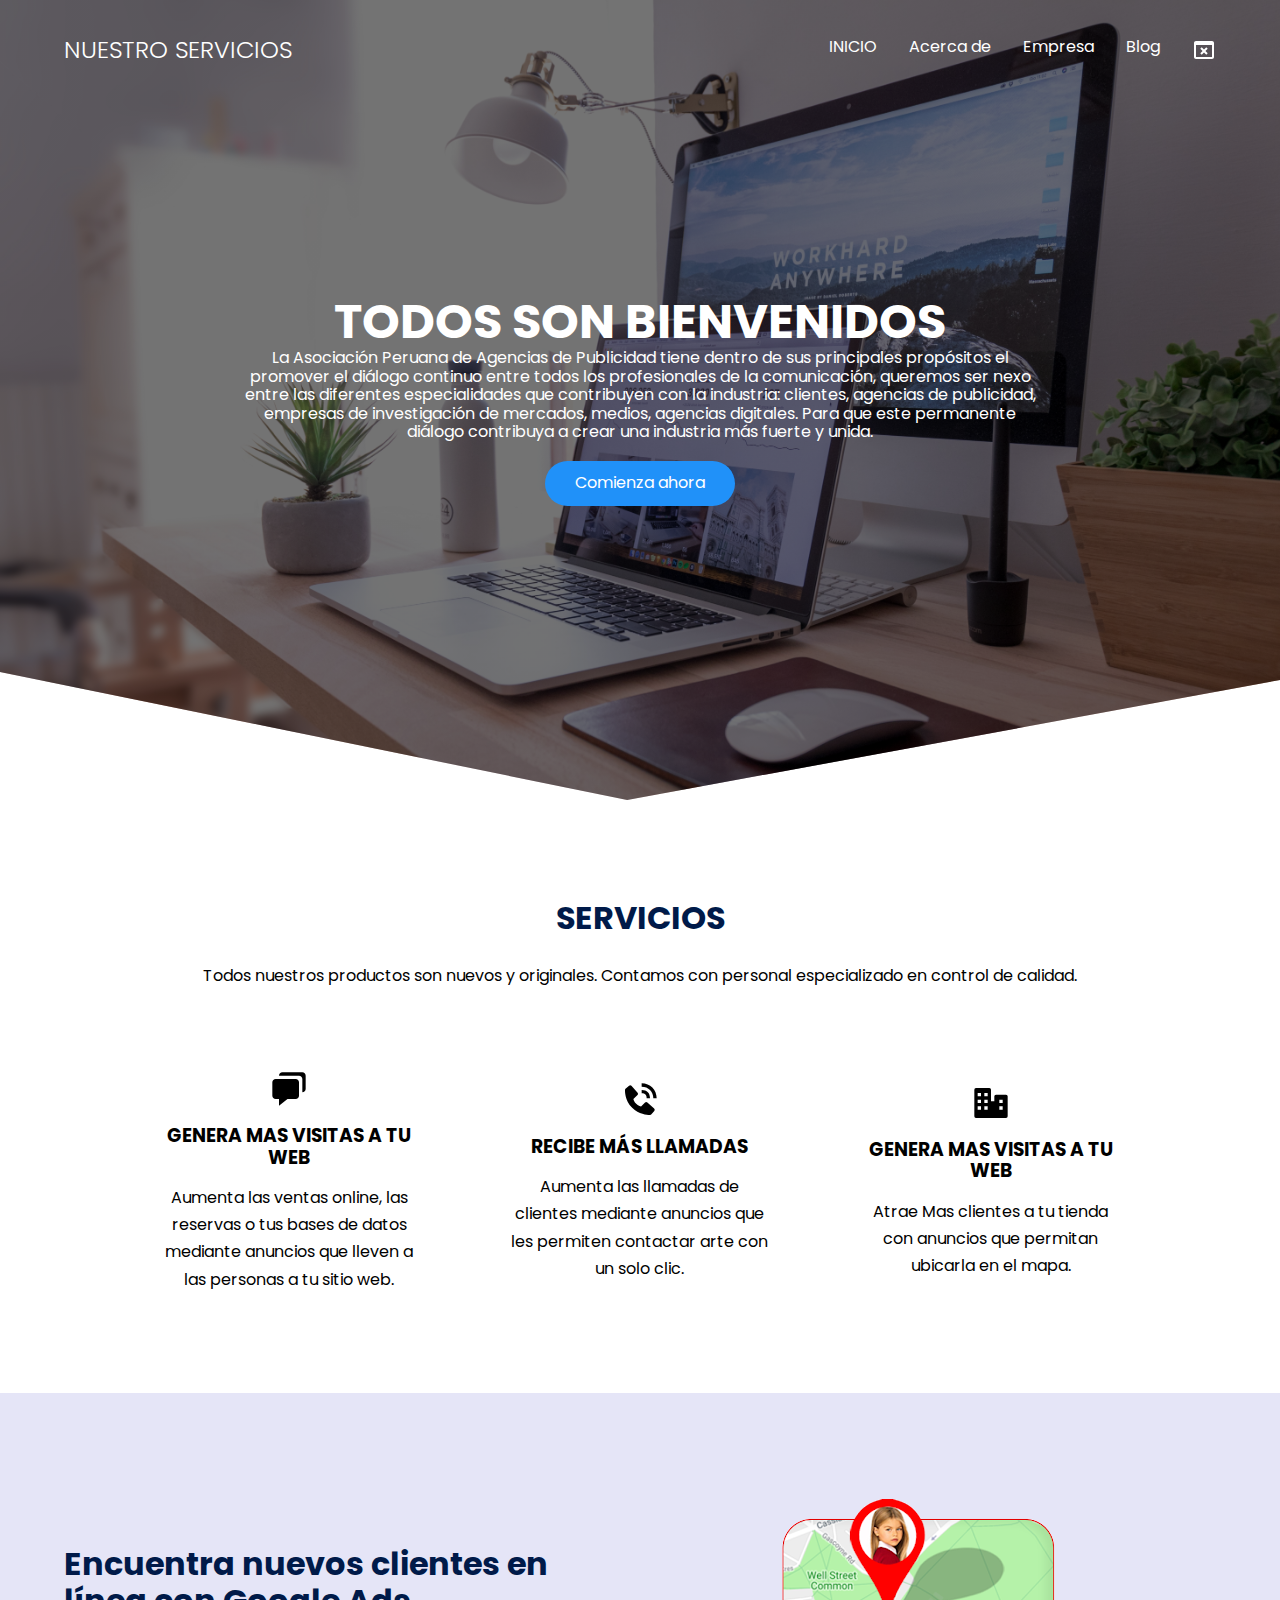
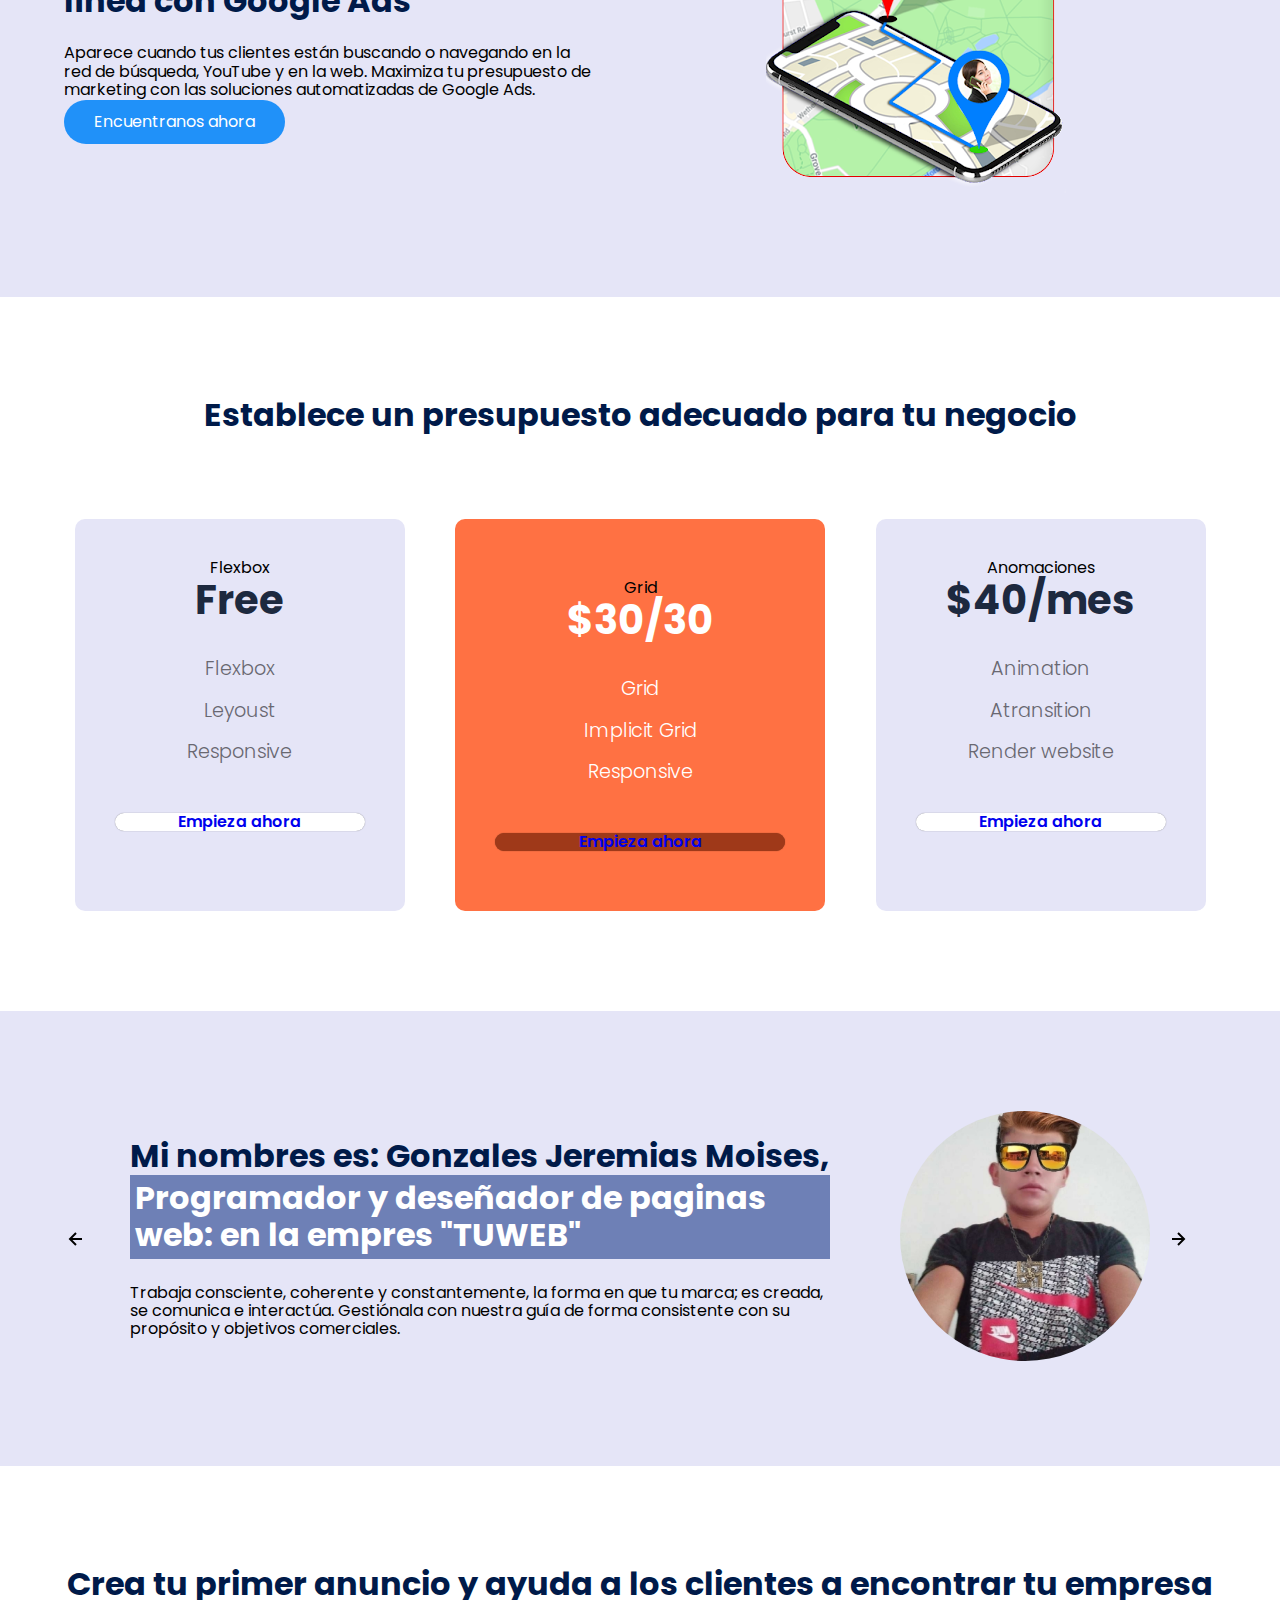
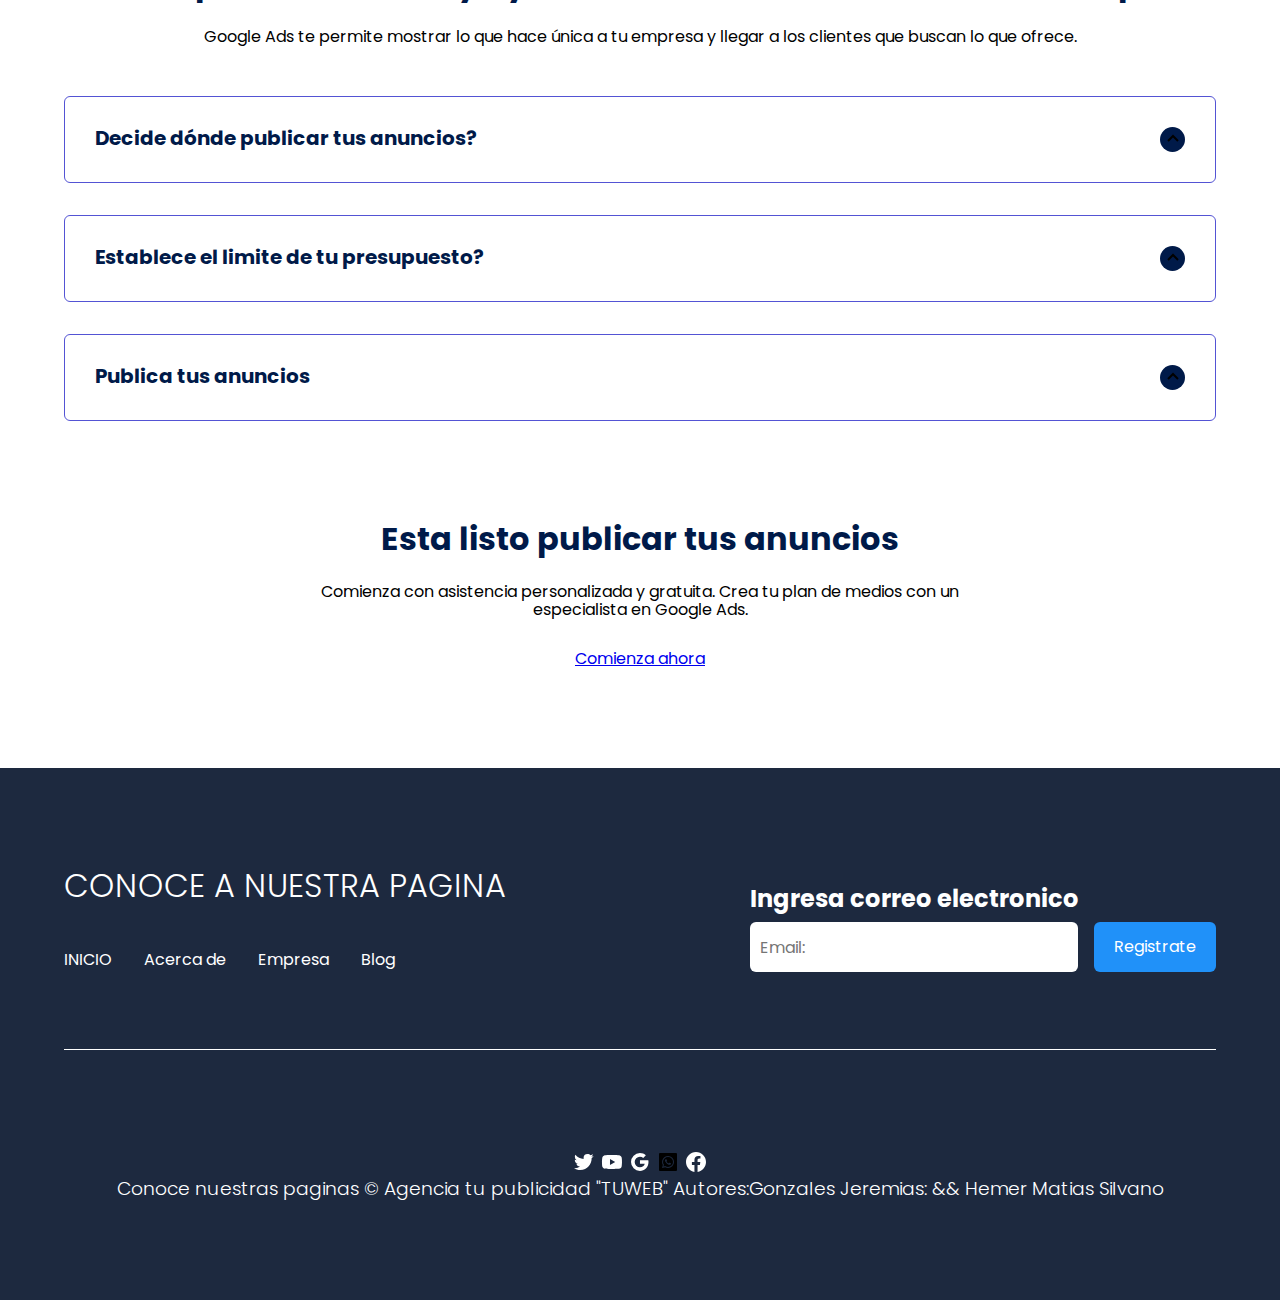
<file: index2.html>
<!DOCTYPE html>
<html lang="es">
<head>
    <meta charset="UTF-8">
    <meta http-equiv="X-UA-Compatible" content="IE=edge">
    <meta name="viewport" content="width=device-width, initial-scale=1.0">
    <title>Servece</title>
    <link rel="shortcut icon" href="./assets/favicon.png" type="image/x-icon">
    <link rel="stylesheet" href="./css/normalize2.css">
    <link rel="stylesheet" href="./css/style2.css">

    <meta name="theme-color" content="#2091F9">

<!-- Primary Meta Tags -->
<meta name="title" content="Agencia publicidad">
<meta name="description" content="Nosotros creamos paginas web para la empresa Agencia publicidad "TUWEB"">

<!-- Open Graph / Facebook -->
<meta property="og:type" content="website">
<meta property="og:url" content="http://tuweb.github.io">
<meta property="og:title" content="Agencia publicidad">
<meta property="og:description" content="Nosotros creamos paginas web para la empresa Agencia publicidad TUWEB">
<meta property="og:image" content="http://tuweb.github.io/assets/publi.jpeg">

<!-- Twitter -->
<meta property="twitter:card" content="summary_large_image">
<meta property="twitter:url" content="http://tuweb.com/">
<meta property="twitter:title" content="Agencia publicidad">
<meta property="twitter:description" content="Nosotros creamos paginas web para la empresa Agencia publicidad TUWEB">
<meta property="twitter:image" content="http://tuweb.github.io/assets/publi.jpeg">
</head>
<body>

    <header class="hero">
        <nav class="nav container">
            <div class="nav__logo">
                <h2 class="nav__title">NUESTRO SERVICIOS</h2>
            </div>

            <ul class="nav__link nav__link--menu">
                <li class="nav__items">
                    <a href="#" class="nav__links">INICIO</a>
                </li>
                <li class="nav__items">
                    <a href="#" class="nav__links">Acerca de</a>
                </li>
                <li class="nav__items">
                    <a href="#" class="nav__links">Empresa</a>
                </li>
                <li class="nav__items">
                    <a href="#" class="nav__links">Blog</a>
                </li>

                <img src="./assets/close.svg" class="nav__closes"  alt="img">
            </ul>

            <div class="nav__menu">
                <img src="./assets/menu.svg" class="nav__img" alt="img">
            </div>
        </nav>

        <section class="hero__container container">
            <h1 class="hero__title">TODOS SON BIENVENIDOS</h1>
            <p class="hero__paragraph">La Asociación Peruana de Agencias de Publicidad tiene dentro de sus principales propósitos el promover el diálogo continuo entre todos los profesionales de la comunicación, queremos ser nexo entre las diferentes especialidades que contribuyen con la industria: clientes, agencias de publicidad, empresas de investigación de mercados, medios, agencias digitales. Para que este permanente diálogo contribuya a crear una industria más fuerte y unida.</p>
            <a href="#" class="cta">Comienza ahora</a>
        </section>
    </header>
    <main>
        <section class="container about">
            <h2 class="subtitle">SERVICIOS</h2>
            <p class="about__paragraph">Todos nuestros productos son nuevos y originales. Contamos con personal especializado en control de calidad.</p>

            <div class="about__main">
                <article class="about__icons">
                    <img src="assets/shape.svg" class="about__icon" alt="img">
                    <h3 class="about__title">GENERA MAS VISITAS A TU WEB</h3>
                    <p class="about__paragraph">Aumenta las ventas online, las reservas o tus bases de datos mediante anuncios que lleven a las personas a tu sitio web.</p>
                </article>

                <article class="about__icons">
                    <img src="assets/poin.svg" class="about__icon" alt="img">
                    <h3 class="about__title">RECIBE MÁS LLAMADAS</h3>
                    <p class="about__paragraph">Aumenta las llamadas de clientes mediante anuncios que les permiten contactar arte con un solo clic.</p>
                </article>

                <article class="about__icons">
                    <img src="assets/cod.svg" class="about__icon" alt="img">
                    <h3 class="about__title">GENERA MAS VISITAS A TU WEB</h3>
                    <p class="about__paragraph">Atrae Mas clientes a tu tienda con anuncios que permitan ubicarla en el mapa.</p>
                </article>
            </div>
        </section>

        <section class="knowledge">
            <div class="knowledge__container container">
                <div class="lnowledge__texts">
                    <h2 class="subtitle">Encuentra nuevos clientes en línea con Google Ads</h2>
                    <p class="knwoledge__paragraph">Aparece cuando tus clientes están buscando o navegando en la red de búsqueda, YouTube y en la web. Maximiza tu presupuesto de marketing con las soluciones automatizadas de Google Ads.</p>
                    <a href="#" class="cta">Encuentranos ahora</a>
                </div>
                <figure class="knwoledge__picture">
                    <img src="assets/unnamed.png" class="knwoledge__img" alt="img">
                </figure>
            </div>
        </section>

        <section class="price container">
            <h2 class="subtitle">Establece un presupuesto adecuado para tu negocio</h2>

            <div class="price__table">
                <div class="price__element">
                    <p class="price__name">Flexbox</p>
                    <h3 class="price__price">Free</h3>

                    <div class="price__items">
                        <p class="price__fectures">Flexbox</p>
                        <p class="price__fectures">Leyoust</p>
                        <p class="price__fectures">Responsive</p>
                    </div>
                    <a href="#" class="price__cta">Empieza ahora</a>
                </div>

                <div class="price__element price__element--best">
                    <p class="price__name">Grid</p>
                    <h3 class="price__price">$30/30</h3>

                    <div class="price__items">
                        <p class="price__fectures">Grid</p>
                        <p class="price__fectures">Implicit Grid</p>
                        <p class="price__fectures">Responsive</p>
                    </div>
                    <a href="#" class="price__cta">Empieza ahora</a>
                </div>

                <div class="price__element">
                    <p class="price__name">Anomaciones</p>
                    <h3 class="price__price">$40/mes</h3>

                    <div class="price__items">
                        <p class="price__fectures">Animation</p>
                        <p class="price__fectures">Atransition</p>
                        <p class="price__fectures">Render website</p>
                    </div>
                    <a href="#" class="price__cta">Empieza ahora</a>
                </div>


            </div>
        </section>

        <section class="testimony">
            <div class="testimony__container container">
                <img src="assets/leftarrow.svg" class="testimony__arrow" id="before" alt="img">
                <section class="testimony__body testimony__body--show" data-id="1">
                    <div class="testimony__texts">
                        <h2 class="subtitle">Mi nombres es: Gonzales Jeremias Moises, <span class="testimony__course">Programador y deseñador de paginas web: en la empres "TUWEB"</span></h2>
                        <p class="testimony__review">Trabaja consciente, coherente y constantemente, la forma en que tu marca; es creada, se comunica e interactúa. Gestiónala con nuestra guía de forma consistente con su propósito y objetivos comerciales.</p>
                    </div>

                    <figure class="testimony__picture">
                        <img src="assets/face.jpg" class="testimony__img" alt="img">
                    </figure>
                </section>


                <section class="testimony__body" data-id="2">
                    <div class="testimony__texts">
                        <h2 class="subtitle">Hemer matias Silvano, <span class="testimony__course">Programador y deseñador de paginas web: en la empres "TUWEB"</span></h2>
                        <p class="testimony__review">Trabaja consciente, coherente y constantemente, la forma en que tu marca; es creada, se comunica e interactúa. Gestiónala con nuestra guía de forma consistente con su propósito y objetivos comerciales.</p>
                    </div>

                    <figure class="testimony__picture">
                        <img src="assets/hero.jpg" class="testimony__img" alt="img">
                    </figure>
                </section>

                <section class="testimony__body " data-id="3">
                    <div class="testimony__texts">
                        <h2 class="subtitle">Mi nombres es: Marimar, <span class="testimony__course">Programador y deseñador de paginas web: en la empres "TUWEB"</span></h2>
                        <p class="testimony__review">Trabaja consciente, coherente y constantemente, la forma en que tu marca; es creada, se comunica e interactúa. Gestiónala con nuestra guía de forma consistente con su propósito y objetivos comerciales.</p>
                    </div>

                    <figure class="testimony__picture">
                        <img src="assets/face2.jpg" class="testimony__img" alt="img">
                    </figure>
                </section>

                <section class="testimony__body " data-id="4">
                    <div class="testimony__texts">
                        <h2 class="subtitle">Mi nombres es: Jeremias, <span class="testimony__course">Programador y deseñador de paginas web: en la empres "TUWEB"</span></h2>
                        <p class="testimony__review">Trabaja consciente, coherente y constantemente, la forma en que tu marca; es creada, se comunica e interactúa. Gestiónala con nuestra guía de forma consistente con su propósito y objetivos comerciales.</p>
                    </div>

                    <figure class="testimony__picture">
                        <img src="assets/face3.png" class="testimony__img" alt="img">
                    </figure>
                </section>
                <img src="assets/rightarrow.svg" class="testimony__arrow" id="next" alt="img">
            </div>
        </section>

        <section class="questions container">
            <h2 class="subtitle">Crea tu primer anuncio y ayuda a los clientes a encontrar tu empresa</h2>
            <p class="questions__paragraph">Google Ads te permite mostrar lo que hace única a tu empresa y llegar a los clientes que buscan lo que ofrece.</p>

            <section class="questions__container">
                <article class="questions__padding">
                    <div class="questions__answer">
                        <h3 class="questions__title">Decide dónde publicar tus anuncios?
                            <span class="questions__arrow">
                                <img src="assets/arrow.svg" class="questions__img" alt="img">
                            </span>
                        </h3>
                        <p class="questions__show">Puedes publicar tus anuncios a nivel local o mundial. Nosotros los mostraremos donde tú decidas y solo a las personas adecuadas.
                            Al crear un sitio web seguramente habrá ocasiones en las que necesites incluir datos de forma visual para que resulten más fáciles de leerse o comprenderse. Para esto, uno de los métodos que puedes utilizar en el diseño web son las tablas HTML.

                            Las tablas HTML son ideales para mostrar grandes cantidades de datos de manera estructurada y, por ello, en este artículo vamos a explorar su definición y el modo en que puedes crear una fácilmente.
                        </p>
                    </div>
                </article>

                <article class="questions__padding">
                    <div class="questions__answer">
                        <h3 class="questions__title">Establece el limite de tu presupuesto?
                            <span class="questions__arrow">
                                <img src="assets/arrow.svg" class="questions__img" alt="img">
                            </span>
                        </h3>
                        <p class="questions__show">Nunca pagarás más que lo que hayas preestablecido y puedas ajustar o cancelar el servicio en cualquier momento. Además, te daremos una estimación de resultados de acuerdo a tu inversión.
                            Somos una agencia, con más de 33 años de experiencia en el rubro, dedicada a la selección, preparación y representación de modelos publicitarios (Femeninos y Masculinos), trabajando para las mejores agencias y empresas como modelos o anfitrionas.

                            Contamos con un amplio Staff de modelos nacionales y extranjeros, estando conectados con las mejores Agencias en Buenos Aires, Bogotá, Venezuela, México, Sao Paulo, Santiago de Chile y Miami.
                            
                            Somos encargados de la preparación oficial de las candidatas a Miss Perú World, Miss Perú Earth, Señora Perú, Miss Teen Globe Perú y Mister Turismo Internacional. 
                            
                            
                        </p>
                    </div>
                </article>

                <article class="questions__padding">
                    <div class="questions__answer">
                        <h3 class="questions__title">Publica tus anuncios
                            <span class="questions__arrow">
                                <img src="assets/arrow.svg" class="questions__img" alt="img">
                            </span>
                        </h3>
                        <p class="questions__show">Google, en Google Maps y en toda nuestra red de sitios asociados, cada vez que una persona busque productos o servicios como los que tu empresa ofrece.

                            Solo pagarás cuando una persona haga clic en tu anuncio para llamar por teléfono a tu empresa o para visitar tu sitio web, o cuando busquen instrucciones sobre cómo llegar a tu tienda.</p>
                    </div>
        
                </article>

            </section>

            <section questions__offer>
                <h2 class="subtitle">Esta listo publicar tus anuncios</h2>
                <p class="questions__copy">Comienza con asistencia personalizada y gratuita. Crea tu plan de medios con un especialista en Google Ads.</p>
                <a href="#">Comienza ahora</a>
            </section>
        </section>
    </main>

    <footer class="footer">
        <section class="footer__container container">
            <nav class="nav nav--footer">
                <h2 class="footer__title">CONOCE A NUESTRA PAGINA </h2>

                <ul class="nav__link nav__link--footer">
                    <li class="nav__items">
                        <a href="#" class="nav__links">INICIO</a>
                    </li>
                    <li class="nav__items">
                        <a href="#" class="nav__links">Acerca de</a>
                    </li>
                    <li class="nav__items">
                        <a href="#" class="nav__links">Empresa</a>
                    </li>
                    <li class="nav__items">
                        <a href="#" class="nav__links">Blog</a>
                    </li>
                </ul>
            </nav>

            <form class="footer__form"  action="https://formspree.io/f/xyyakded"
            method="POST">
                <h2 class="footer__newsletter">Ingresa correo electronico</h2>
                <div class="footer__inputs">
                    <input type="email" placeholder="Email:" class="footer__input" name="email">
                    <input type="submit" value="Registrate" class="footer__submit">
                </div>
            </form>
        </section>

        <section class="footer__copy container">
            <div class="footer__social">
                <a href="#" class="footer__icons"><img src="assets/twitter.svg" class="footer__icon"  alt="img"></a>

                <a href="#" class="footer__icons"><img src="assets/youtube.svg" class="footer__icon"  alt="img"></a>

                <a href="#" class="footer__icons"><img src="assets/google.svg" class="footer__icon"  alt="img"></a>

                <a href="#" class="footer__icons"><img src="assets/bxl-whatsapp-square.svg" class="footer__icon"  alt="img"></a>

                <a href="#" class="footer__icons"><img src="assets/facebook.svg" class="footer__icon"  alt="img"></a>
                
            </div>

            <h3 class="footer__copyright">Conoce nuestras paginas &copy; Agencia tu publicidad "TUWEB" Autores:Gonzales Jeremias: && Hemer Matias Silvano</h3>
        </section>
    </footer>
    <script src="js/slider.js"></script>
    <script src="js/questions.js"></script>
    <script src="js/menu.js"></script>
</body>
</html>
</file>
<file: css/style2.css>
@import url('https://fonts.googleapis.com/css2?family=Inter:wght@300;400;500;700&family=Poppins:wght@200;300;400;600;700&family=Raleway:ital,wght@0,400;0,700;1,300&family=Roboto:wght@700&display=swap');

:root{
    --padding-container: 100px 0;
    --color-title: #001A49;
}


body{
    font-family: 'Poppins', sans-serif;

}
.container{
    width: 90%;
    max-width: 1200px;
    margin: 0 auto;
    overflow: hidden;
    padding: var(--padding-container);
}
.hero{
    width: 100%;
    height: 100vh;
    min-height: 600px;
    max-height: 800px;
    position: relative;
    display: grid;
    grid-template-rows: 100px 1fr;
    color: #fff;
}
.hero::before{
    content: "";
    position: absolute;
    top: 0;
    left: 0;
    width: 100%;
    height: 100%;
    background-image: linear-gradient(180deg, #0000008c 0%, #0000008c 100% ), url('../assets/fond.png');
    background-size: cover;
    clip-path: polygon(0 0, 100% 0, 100% 85%, 49% 100%, 0 84%);
    z-index: -1;


}
/* nav*/
.nav{
    --padding-container: 0;
    height: 100%;
    display: flex;
    align-items: center;

}

.nav__title{
    font-weight: 300;

}
.nav__link{
    margin-left: auto;
    padding: 0;
    display: grid;
    grid-auto-flow: column;
    grid-auto-columns: max-content;
    gap: 2em;
}

.nav__items{
    list-style: none;
}

.nav__links{
    color: #fff;
    text-decoration: none;
}

.nav__menu{
    margin-left: auto;
    cursor: pointer;
    display: none;
}

.nav__img{
    display: block;
    width: 30px;
}

.nav__close{
    display: var(--show, none);
}


/*  hero container*/
.hero__container{
    max-width: 800px;
    --padding-container:0;
    display: grid;
    grid-auto-rows: max-content;
    align-content: center;
    grid-area: 1em;
    padding-bottom: 100px;
    text-align: center;
}
.hero__title{
    font-size: 3rem;

}
.hero__paragraph{
    margin-bottom: 20px;
}
.cta{
    display: inline-block;
    background-color: #2091f9;
    justify-self: center;
    color: #fff;
    text-decoration: none;
    padding: 13px 30px;
    border-radius: 32px;
}

/* about*/
.about{
    text-align: center;
}
.subtitle{
    color: var(--color-title);
    font-size: 2rem;
    margin-bottom: 25px;
}
.about__paragraph{
    line-height: 1.7;

}
.about__main{
    padding-top: 80px;
    display: grid;
    width: 90%;
    margin: 0 auto;
    gap: 1rem;
    overflow: hidden;
    grid-template-columns: repeat(auto-fit, minmax(260px, auto));
}
.about__icons{
    display: grid;
    gap: 1em;
    justify-items: center;
    width: 260px;
    overflow: hidden;
    margin: auto;
}
.about__icon{
    width: 40px;
}
.knowledge{
    background-color: #e5e5f7;
background-image:  radial-gradient(#444cf7 0.5px, transparent 0.5px), radial-gradient(#444cf7 0.5px, #e5e5f7 0.5px);
background-size: 20px 20px;
background-position: 0 0,10px 10px;
overflow: hidden;
}
.knowledge__container{
    display: grid;
    grid-template-columns: 1fr 1fr;
    gap: 1rem;
    align-items: center;

}
.knowledge__picture{
    max-width: 500px;

}
.knowledge__paragraph{
    line-height: 1.7;
    display: block;
}
.knowledge__img{
    width: 100%;
    display: block;
}
/* Price*/

.price{
    text-align: center;
}

.price__table{
    padding-top: 60px;
    display: flex;
    flex-wrap: wrap;
    gap: 2.5em;
    justify-content: space-evenly;
}
.price__element{
    background-color: #e5e5f7;
    text-align: center;
    border-radius: 10px;
    width: 330px;
    padding: 40px;
    --color-price: #1d293f;
    --bg-cta: #fff;
    --color-cta:#5454D4;
    --color-items: #696871;
}
.price__element--best{
    width: 370px;
    padding: 60px 40px;
    background-color: #ff7143;
    --color-price: #fff;
    --bg-cta: #9f3919;
    --color-cta:#fff;
    --color-items: #fff;
}
.price__price{
    font-size: 2.5rem;
    color: var(--color-price);
}

.price__items{
    margin-top: 35px;
    display: grid;
    gap: 1em;
    font-weight: 300;
    font-size: 1.2rem;
    margin-bottom: 50px;
    color: var(--color-items);

}
.price__cta{
    display: block;
    display: 50px 0;
    border-radius: 10px;
    text-decoration: none;
    background-color: var(--bg-cta);
    font-weight: 600;
    columns: var(--color-cta);
    box-shadow: 0 0 1px rgba(0, 0, 0, .5);
}

/* Testimony*/
.testimony{
    background-color: #e5e5f7;
}
.testimony__container{
    display: grid;
    grid-template-columns: 50px 1fr 50px;
    gap: 1em;
    align-items: center;
}
.testimony__body{
    display: grid;
    grid-template-columns: 1fr max-content;
    justify-content: space-between;
    align-items: center;
    gap: 2em;
    grid-column: 2/3;
    grid-row: 1/2;
    opacity: 0;
    pointer-events: none;
}
.testimony__body--show{
    pointer-events: unset;
    opacity: 1;
    transition: opacity 1.5s ease-in-out;
}
.testimony__img{
    width: 250px;
    height: 250px;
    border-radius: 50%;
    object-fit: cover;
    object-position: 50% 30%;
}
.testimony__texts{
    max-width: 700px;

}
.testimony__course{
    background-color: rgb(110, 128, 182);
    color: #fff;
    display: inline-block;
    padding: 5px;
}
.testimony.arrow{
    width: 90%;
    cursor: pointer;
}

/*Questions*/
.questions{
    text-align: center;
}
.questions__container{
    display: grid;
    gap: 2em;
    padding-top: 50px;
    padding-bottom: 100px;

}
.questions__padding{
    padding: 0;
    transition: padding .2s;
    border: 1px solid#5454D4;
    border-radius: 6px;
}
.questions__padding--add{
    padding-bottom: 30px;
}
.questions__answer{
    padding: 0 30px 0;
    overflow: hidden;
}
.questions__title{
    display: flex;
    font-size: 20px;
    padding: 30px 0 30px;
    cursor: pointer;
    color: var(--color-title);
    justify-content: space-between;
}
.questions__arrow{
    border-radius: 50%;
    background-color: var(--color-title);
    width: 25px;
    height: 25px;
    display: flex;
    justify-content: center;
    align-items: center;
    align-self: flex-end;
    margin-left: 10px;
    transition: transform .3s;
}
.questions__arrow--rotate{
    transform: rotate(180deg);
}
.questions__show{
    text-align: left;
    height: 0;
    transition: height .3s;

}
.questions__img{
    display: block;
}
.questions__copy{
    width: 60%;
    margin: 0 auto;
    margin-bottom: 30px;
}

/* Footer*/

.footer{
    background-color: #1d293f;
}
.footer__title{
    font-weight: 300;
    font-size: 2rem;
    margin-bottom: 30px;
}
.footer__title, .footer__newsletter{
    color: #fff;
}
.footer__container{
    display: flex;
    justify-content: space-between;
    align-items: center;
    border-bottom: 1px solid #fff;
    padding-bottom: 60px;
}
.nav--footer{
    padding-bottom: 20px;
    display: grid;
    gap: 1em;
    grid-auto-flow: row;
    height: 100%;
}
.nav__link--footer{
    display: flex;
    margin: 0;
    margin-right: 20px;
    flex-wrap: wrap;
}
.footer__inputs{
    margin-top: 10px;
    display: flex;
    overflow: hidden;
}
.footer__input{
    background-color: #fff;
    height: 50px;
    display: block;
    padding-left: 10px;
    border-radius: 6px;
    font-size: 1rem;
    outline: none;
    border: none;
    margin-right: 16px;
}
.footer__submit{
    margin-left: auto;
    display: inline-block;
    height: 50px;
    padding: 0 20px;
    background-color: #2091f9;
    border: none;
    font-size: 1rem;
    color: #fff;
    border-radius: 6px;
    cursor: pointer;
}
.footer__copy{
    --podding-container: 30px 0;
    text-align: center;
    color: #fff;
}
.footer__copyright{
    font-weight: 300;
}
.footer__icons{
    margin-bottom: 10px;
}
.footer__img{
    width: 30px;
}

/* media queries*/

@media (max-width:800px){
    .nav__menu{
        display: block;
    }

    .nav__link--menu{
        position: fixed;
        background-color: #000;
        top: 0;
        left: 0;
        height: 100%;
        width: 100%;
        display: flex;
        flex-direction: column;
        justify-content: space-evenly;
        align-items: center;
        z-index: 100;
        opacity: 0;
        pointer-events: none;
        transition: .7s opacity;
    }

    .nav__link--show{
        --show:block;
        opacity: 1;
        pointer-events: unset;
    }
    .nav__closes{
        position: absolute;
        top: 30px;
        right: 30px;
        width: 30px;
        cursor: pointer;
    }
    .hero__title{
        font-size:  2.5rem;
    }
    .about__main{
        gap: 2em;

    }
    .about__icons:last-of-type{
        grid-column: 1/-1;
    }
    .knowledge__container{
        grid-template-columns: 1fr;
        grid-template-rows: max-content 1fr;
        text-align: center;
    }
    .knowledge__picture{
        grid-row: 1/2;
        justify-self: center;
    }
    .testimony__container{
        grid-template-columns: 30px 1fr 30px;
    }
    .testimony__body{
        grid-template-columns: 1fr;
        grid-template-rows: max-content max-content;
        gap: 3em;
        justify-items: center;
    }
    .testimony__img{
        width: 200px;
        height: 200px;
    }
    .questions__copy{
        width: 100%;

    }
    .footer__container{
        flex-wrap: wrap;
    }
    .nav__link--footer{
        width: 100%;
        justify-items: center;
    }
    .nav__link--footer{
        width: 100%;
        justify-content: space-evenly;
        margin: 0;
    }
    .footer_form{
        width: 100%;
        justify-content: space-evenly;
    }
    .footer__input{
        flex-wrap: 1;
    }



}
</file>
<file: css/normalize2.css>
/*! normalize.css v8.0.1 | MIT License | github.com/necolas/normalize.css */

/* Document
   ========================================================================== */

/**
 * 1. Correct the line height in all browsers.
 * 2. Prevent adjustments of font size after orientation changes in iOS.
 */
*{
    margin: 0;
    box-sizing: border-box;
}
 html {
    line-height: 1.15; /* 1 */
    -webkit-text-size-adjust: 100%; /* 2 */
  }
  
  /* Sections
     ========================================================================== */
  
  /**
   * Remove the margin in all browsers.
   */
  
  body {
    margin: 0;
  }
  
  /**
   * Render the `main` element consistently in IE.
   */
  
  main {
    display: block;
  }
  
  /**
   * Correct the font size and margin on `h1` elements within `section` and
   * `article` contexts in Chrome, Firefox, and Safari.
   */
  
  h1 {
    font-size: 2em;
    margin: 0;
  }
  
  /* Grouping content
     ========================================================================== */
  
  /**
   * 1. Add the correct box sizing in Firefox.
   * 2. Show the overflow in Edge and IE.
   */
  
  hr {
    box-sizing: content-box; /* 1 */
    height: 0; /* 1 */
    overflow: visible; /* 2 */
  }
  
  /**
   * 1. Correct the inheritance and scaling of font size in all browsers.
   * 2. Correct the odd `em` font sizing in all browsers.
   */
  
  pre {
    font-family: monospace, monospace; /* 1 */
    font-size: 1em; /* 2 */
  }
  
  /* Text-level semantics
     ========================================================================== */
  
  /**
   * Remove the gray background on active links in IE 10.
   */
  
  a {
    background-color: transparent;
  }
  
  /**
   * 1. Remove the bottom border in Chrome 57-
   * 2. Add the correct text decoration in Chrome, Edge, IE, Opera, and Safari.
   */
  
  abbr[title] {
    border-bottom: none; /* 1 */
    text-decoration: underline; /* 2 */
    text-decoration: underline dotted; /* 2 */
  }
  
  /**
   * Add the correct font weight in Chrome, Edge, and Safari.
   */
  
  b,
  strong {
    font-weight: bolder;
  }
  
  /**
   * 1. Correct the inheritance and scaling of font size in all browsers.
   * 2. Correct the odd `em` font sizing in all browsers.
   */
  
  code,
  kbd,
  samp {
    font-family: monospace, monospace; /* 1 */
    font-size: 1em; /* 2 */
  }
  
  /**
   * Add the correct font size in all browsers.
   */
  
  small {
    font-size: 80%;
  }
  
  /**
   * Prevent `sub` and `sup` elements from affecting the line height in
   * all browsers.
   */
  
  sub,
  sup {
    font-size: 75%;
    line-height: 0;
    position: relative;
    vertical-align: baseline;
  }
  
  sub {
    bottom: -0.25em;
  }
  
  sup {
    top: -0.5em;
  }
  
  /* Embedded content
     ========================================================================== */
  
  /**
   * Remove the border on images inside links in IE 10.
   */
  
  img {
    border-style: none;
  }
  
  /* Forms
     ========================================================================== */
  
  /**
   * 1. Change the font styles in all browsers.
   * 2. Remove the margin in Firefox and Safari.
   */
  
  button,
  input,
  optgroup,
  select,
  textarea {
    font-family: inherit; /* 1 */
    font-size: 100%; /* 1 */
    line-height: 1.15; /* 1 */
    margin: 0; /* 2 */
  }
  
  /**
   * Show the overflow in IE.
   * 1. Show the overflow in Edge.
   */
  
  button,
  input { /* 1 */
    overflow: visible;
  }
  
  /**
   * Remove the inheritance of text transform in Edge, Firefox, and IE.
   * 1. Remove the inheritance of text transform in Firefox.
   */
  
  button,
  select { /* 1 */
    text-transform: none;
  }
  
  /**
   * Correct the inability to style clickable types in iOS and Safari.
   */
  
  button,
  [type="button"],
  [type="reset"],
  [type="submit"] {
    -webkit-appearance: button;
  }
  
  /**
   * Remove the inner border and padding in Firefox.
   */
  
  button::-moz-focus-inner,
  [type="button"]::-moz-focus-inner,
  [type="reset"]::-moz-focus-inner,
  [type="submit"]::-moz-focus-inner {
    border-style: none;
    padding: 0;
  }
  
  /**
   * Restore the focus styles unset by the previous rule.
   */
  
  button:-moz-focusring,
  [type="button"]:-moz-focusring,
  [type="reset"]:-moz-focusring,
  [type="submit"]:-moz-focusring {
    outline: 1px dotted ButtonText;
  }
  
  /**
   * Correct the padding in Firefox.
   */
  
  fieldset {
    padding: 0.35em 0.75em 0.625em;
  }
  
  /**
   * 1. Correct the text wrapping in Edge and IE.
   * 2. Correct the color inheritance from `fieldset` elements in IE.
   * 3. Remove the padding so developers are not caught out when they zero out
   *    `fieldset` elements in all browsers.
   */
  
  legend {
    box-sizing: border-box; /* 1 */
    color: inherit; /* 2 */
    display: table; /* 1 */
    max-width: 100%; /* 1 */
    padding: 0; /* 3 */
    white-space: normal; /* 1 */
  }
  
  /**
   * Add the correct vertical alignment in Chrome, Firefox, and Opera.
   */
  
  progress {
    vertical-align: baseline;
  }
  
  /**
   * Remove the default vertical scrollbar in IE 10+.
   */
  
  textarea {
    overflow: auto;
  }
  
  /**
   * 1. Add the correct box sizing in IE 10.
   * 2. Remove the padding in IE 10.
   */
  
  [type="checkbox"],
  [type="radio"] {
    box-sizing: border-box; /* 1 */
    padding: 0; /* 2 */
  }
  
  /**
   * Correct the cursor style of increment and decrement buttons in Chrome.
   */
  
  [type="number"]::-webkit-inner-spin-button,
  [type="number"]::-webkit-outer-spin-button {
    height: auto;
  }
  
  /**
   * 1. Correct the odd appearance in Chrome and Safari.
   * 2. Correct the outline style in Safari.
   */
  
  [type="search"] {
    -webkit-appearance: textfield; /* 1 */
    outline-offset: -2px; /* 2 */
  }
  
  /**
   * Remove the inner padding in Chrome and Safari on macOS.
   */
  
  [type="search"]::-webkit-search-decoration {
    -webkit-appearance: none;
  }
  
  /**
   * 1. Correct the inability to style clickable types in iOS and Safari.
   * 2. Change font properties to `inherit` in Safari.
   */
  
  ::-webkit-file-upload-button {
    -webkit-appearance: button; /* 1 */
    font: inherit; /* 2 */
  }
  
  /* Interactive
     ========================================================================== */
  
  /*
   * Add the correct display in Edge, IE 10+, and Firefox.
   */
  
  details {
    display: block;
  }
  
  /*
   * Add the correct display in all browsers.
   */
  
  summary {
    display: list-item;
  }
  
  /* Misc
     ========================================================================== */
  
  /**
   * Add the correct display in IE 10+.
   */
  
  template {
    display: none;
  }
  
  /**
   * Add the correct display in IE 10.
   */
  
  [hidden] {
    display: none;
  }
</file>
